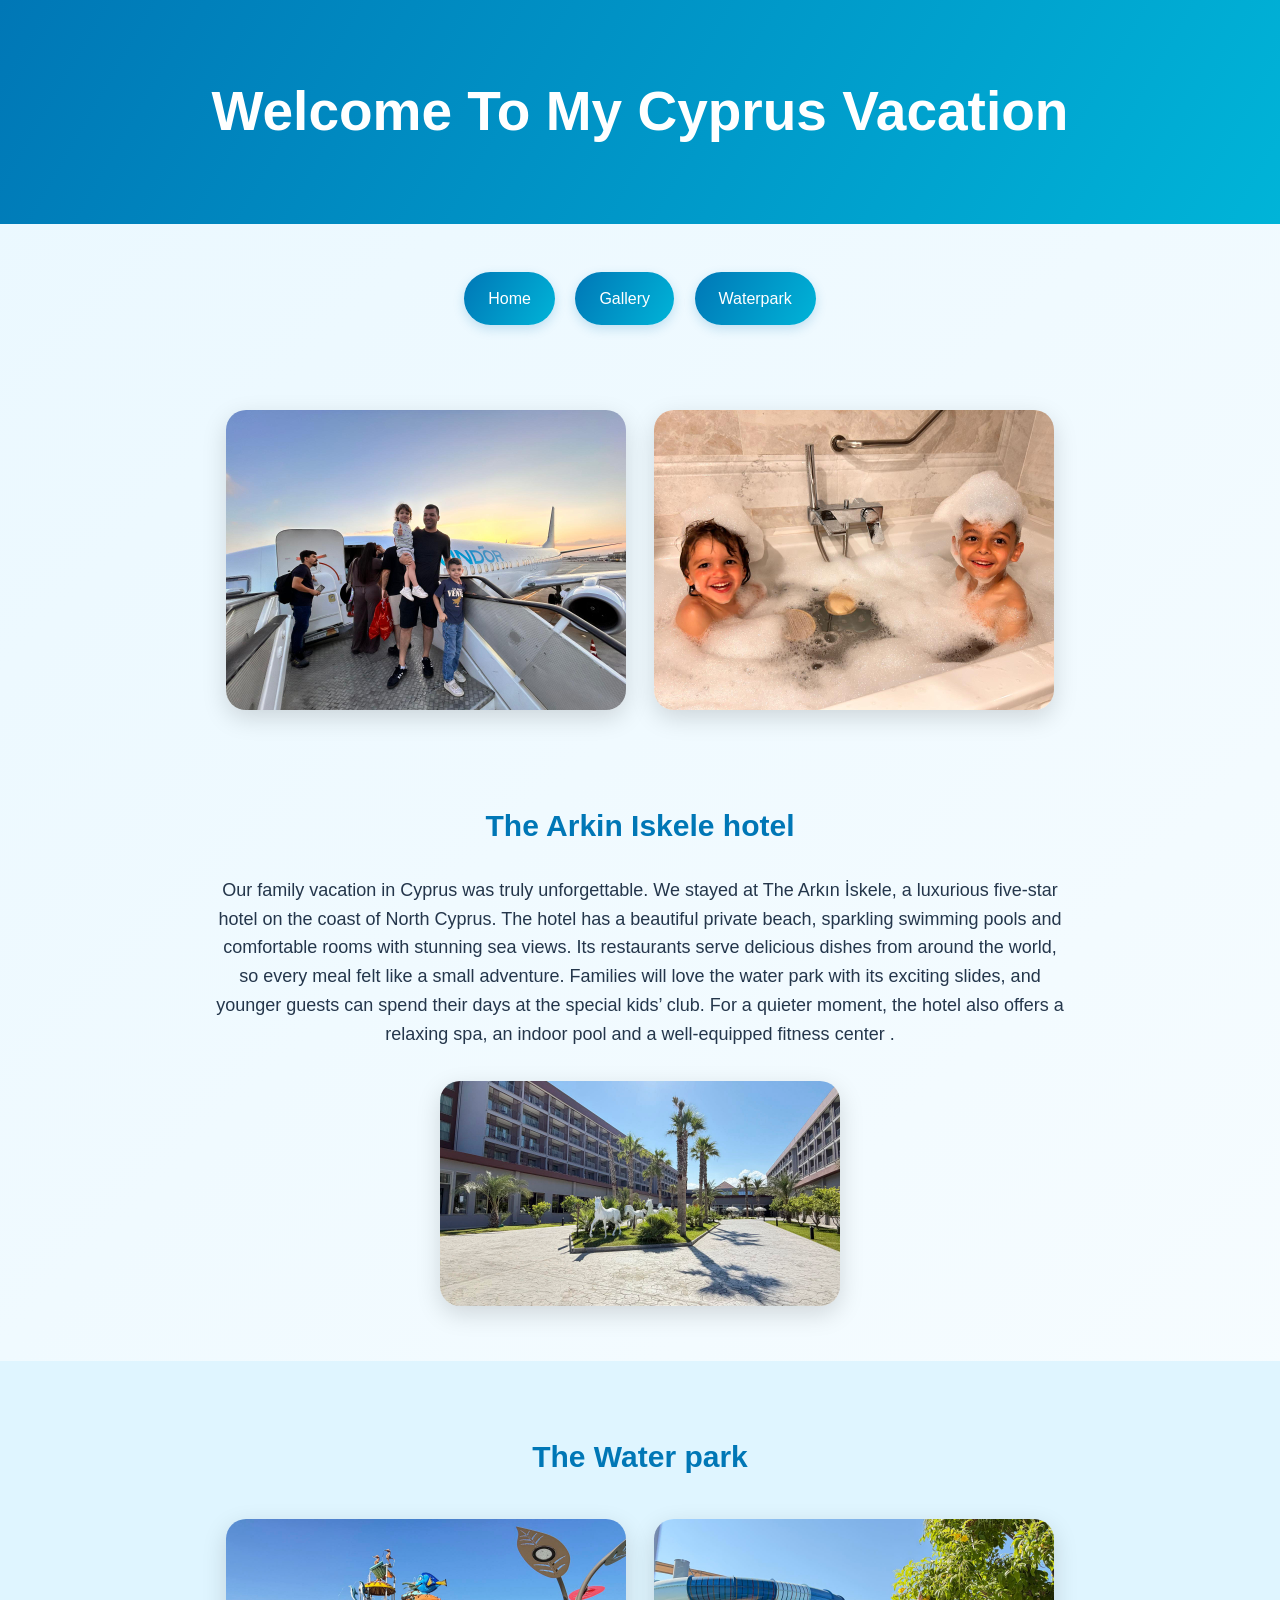
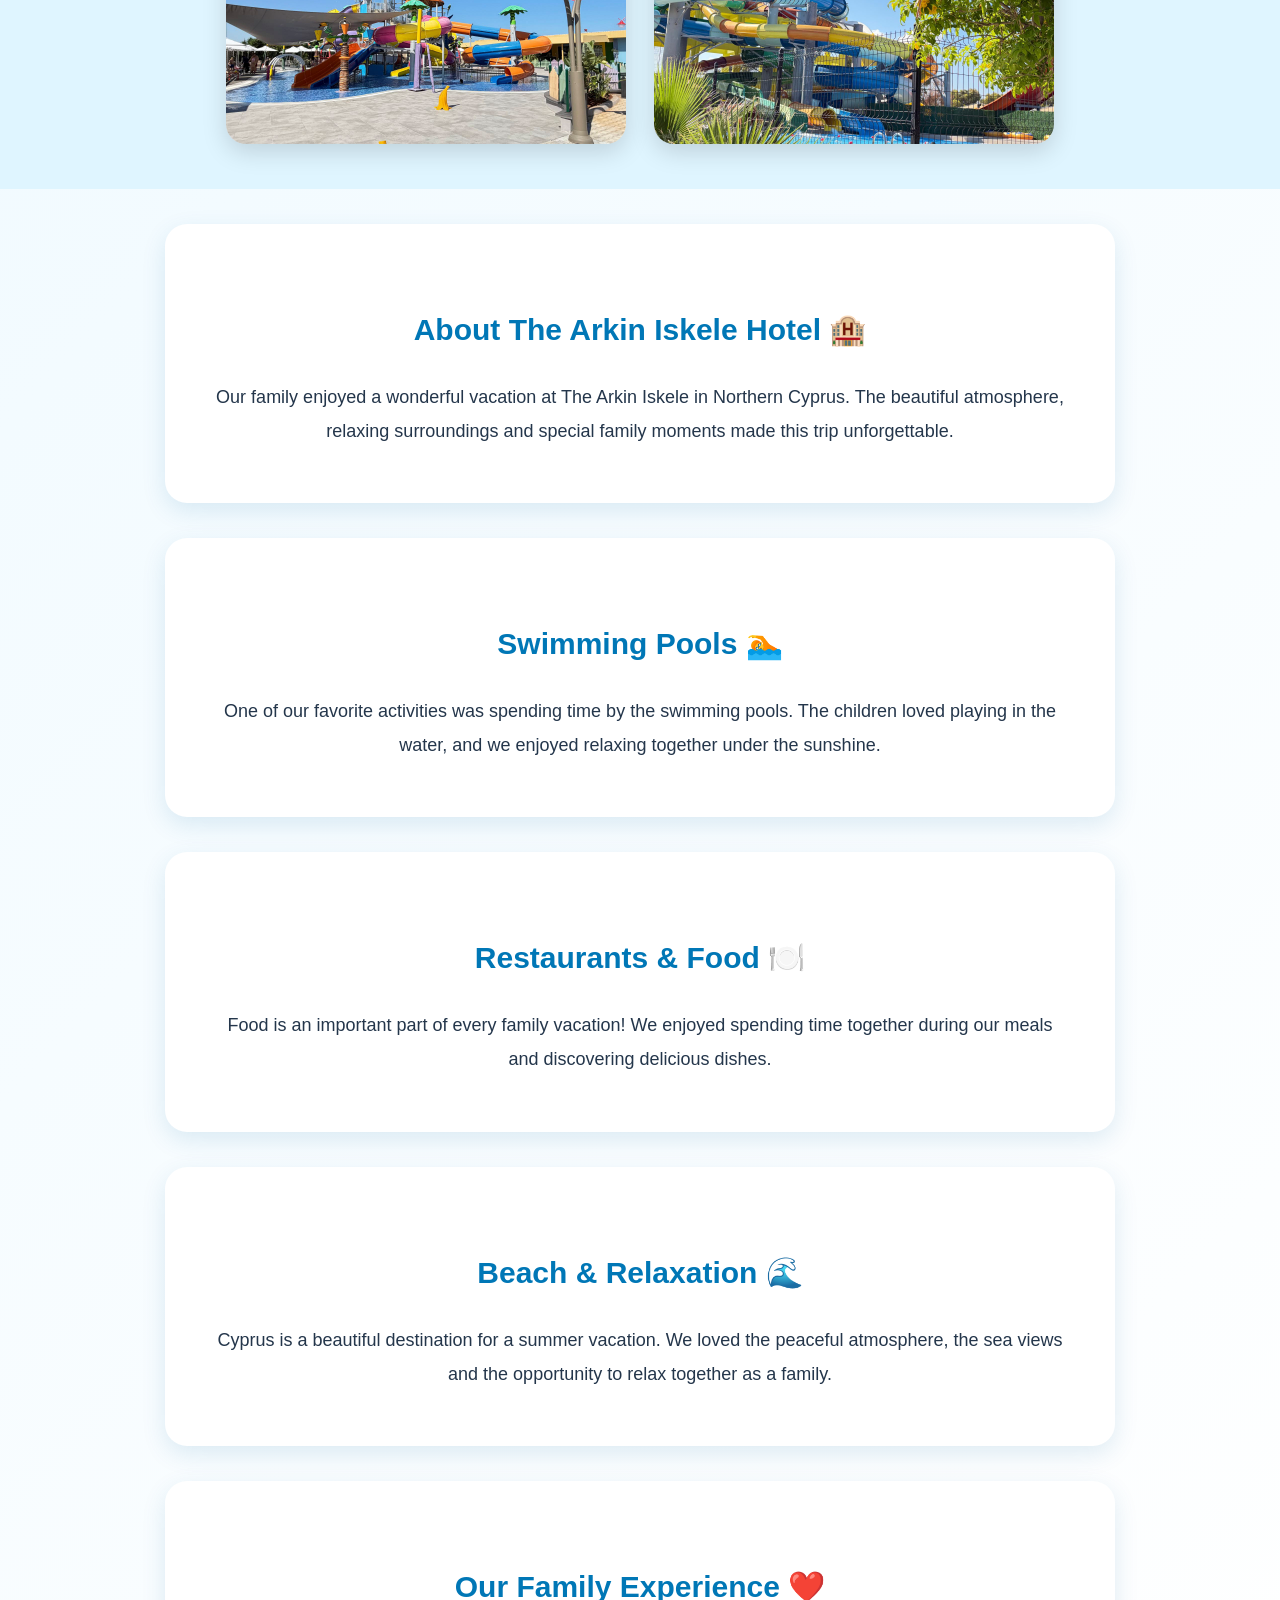
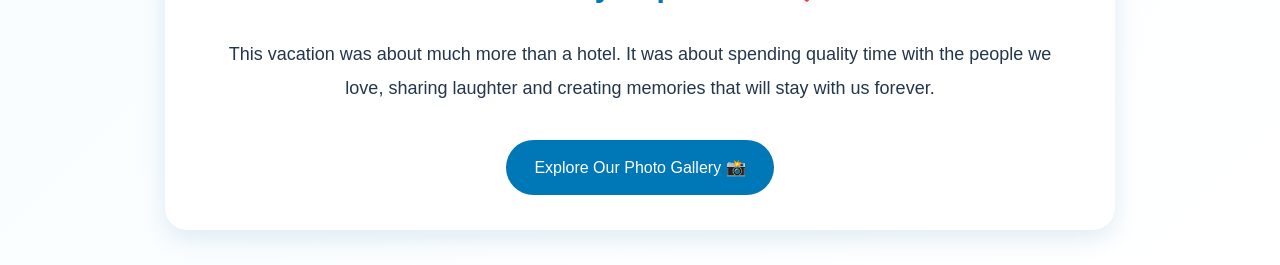
<file: index.html>
<!DOCTYPE html>
<html lang="en">
<head>
    <title>rose's website</title>
<link rel="stylesheet" href="style.css">
</head>
<body>
<h1 id="home">
welcome to my cyprus vacation
</h1>
<nav>
<a href="index.html">Home</a>
<a href="gallery.html">Gallery</a>
<a href="#waterpark">Waterpark</a>
</nav>
<div id="gallery">
<img src="images/family.jpeg" width="400">
<img src="images/kids.jpeg" width="400">
</div>
<h2>The Arkin Iskele hotel</h2>
<p>Our family vacation in Cyprus was truly unforgettable. We stayed at The Arkın İskele, a luxurious five-star hotel on the coast of North Cyprus. The hotel has a beautiful private beach, sparkling swimming pools and comfortable rooms with stunning sea views. Its restaurants serve delicious dishes from around the world, so every meal felt like a small adventure. Families will love the water park with its exciting slides, and younger guests can spend their days at the special kids’ club. For a quieter moment, the hotel also offers a relaxing spa, an indoor pool and a well-equipped fitness center
.</p>
<img src="images/hotel.jpg" width="400">
<div id="waterpark">
<h2> The Water park </h2>
<img src="images/park.jpg" width="400">
<img src="images/park1.jpeg" width="400">
</div>
<section id="about-hotel" class="hotel-section">
  <h2>About The Arkin Iskele Hotel 🏨</h2>
  <p>Our family enjoyed a wonderful vacation at The Arkin Iskele in Northern Cyprus. The beautiful atmosphere, relaxing surroundings and special family moments made this trip unforgettable.</p>
</section>

<section id="pools" class="hotel-section">
  <h2>Swimming Pools 🏊</h2>
  <p>One of our favorite activities was spending time by the swimming pools. The children loved playing in the water, and we enjoyed relaxing together under the sunshine.</p>
</section>

<section id="restaurants" class="hotel-section">
  <h2>Restaurants & Food 🍽️</h2>
  <p>Food is an important part of every family vacation! We enjoyed spending time together during our meals and discovering delicious dishes.</p>
</section>

<section id="beach" class="hotel-section">
  <h2>Beach & Relaxation 🌊</h2>
  <p>Cyprus is a beautiful destination for a summer vacation. We loved the peaceful atmosphere, the sea views and the opportunity to relax together as a family.</p>
</section>

<section id="experience" class="hotel-section">
  <h2>Our Family Experience ❤️</h2>
  <p>This vacation was about much more than a hotel. It was about spending quality time with the people we love, sharing laughter and creating memories that will stay with us forever.</p>
  <a href="gallery.html" class="explore-button">Explore Our Photo Gallery 📸</a>
</section>

<style>
.hotel-section {
  background: white;
  margin: 35px auto;
  padding: 35px 25px;
  max-width: 900px;
  border-radius: 22px;
  box-shadow: 0 8px 25px rgba(0, 100, 160, 0.12);
}
.hotel-section h2 {
  color: #0077b6;
}
.hotel-section p {
  line-height: 1.9;
}
.explore-button {
  display: inline-block;
  background: #0077b6;
  color: white;
  padding: 14px 28px;
  border-radius: 30px;
  text-decoration: none;
  margin-top: 15px;
}
.explore-button:hover {
  background: #023e8a;
}
</style>
</file>
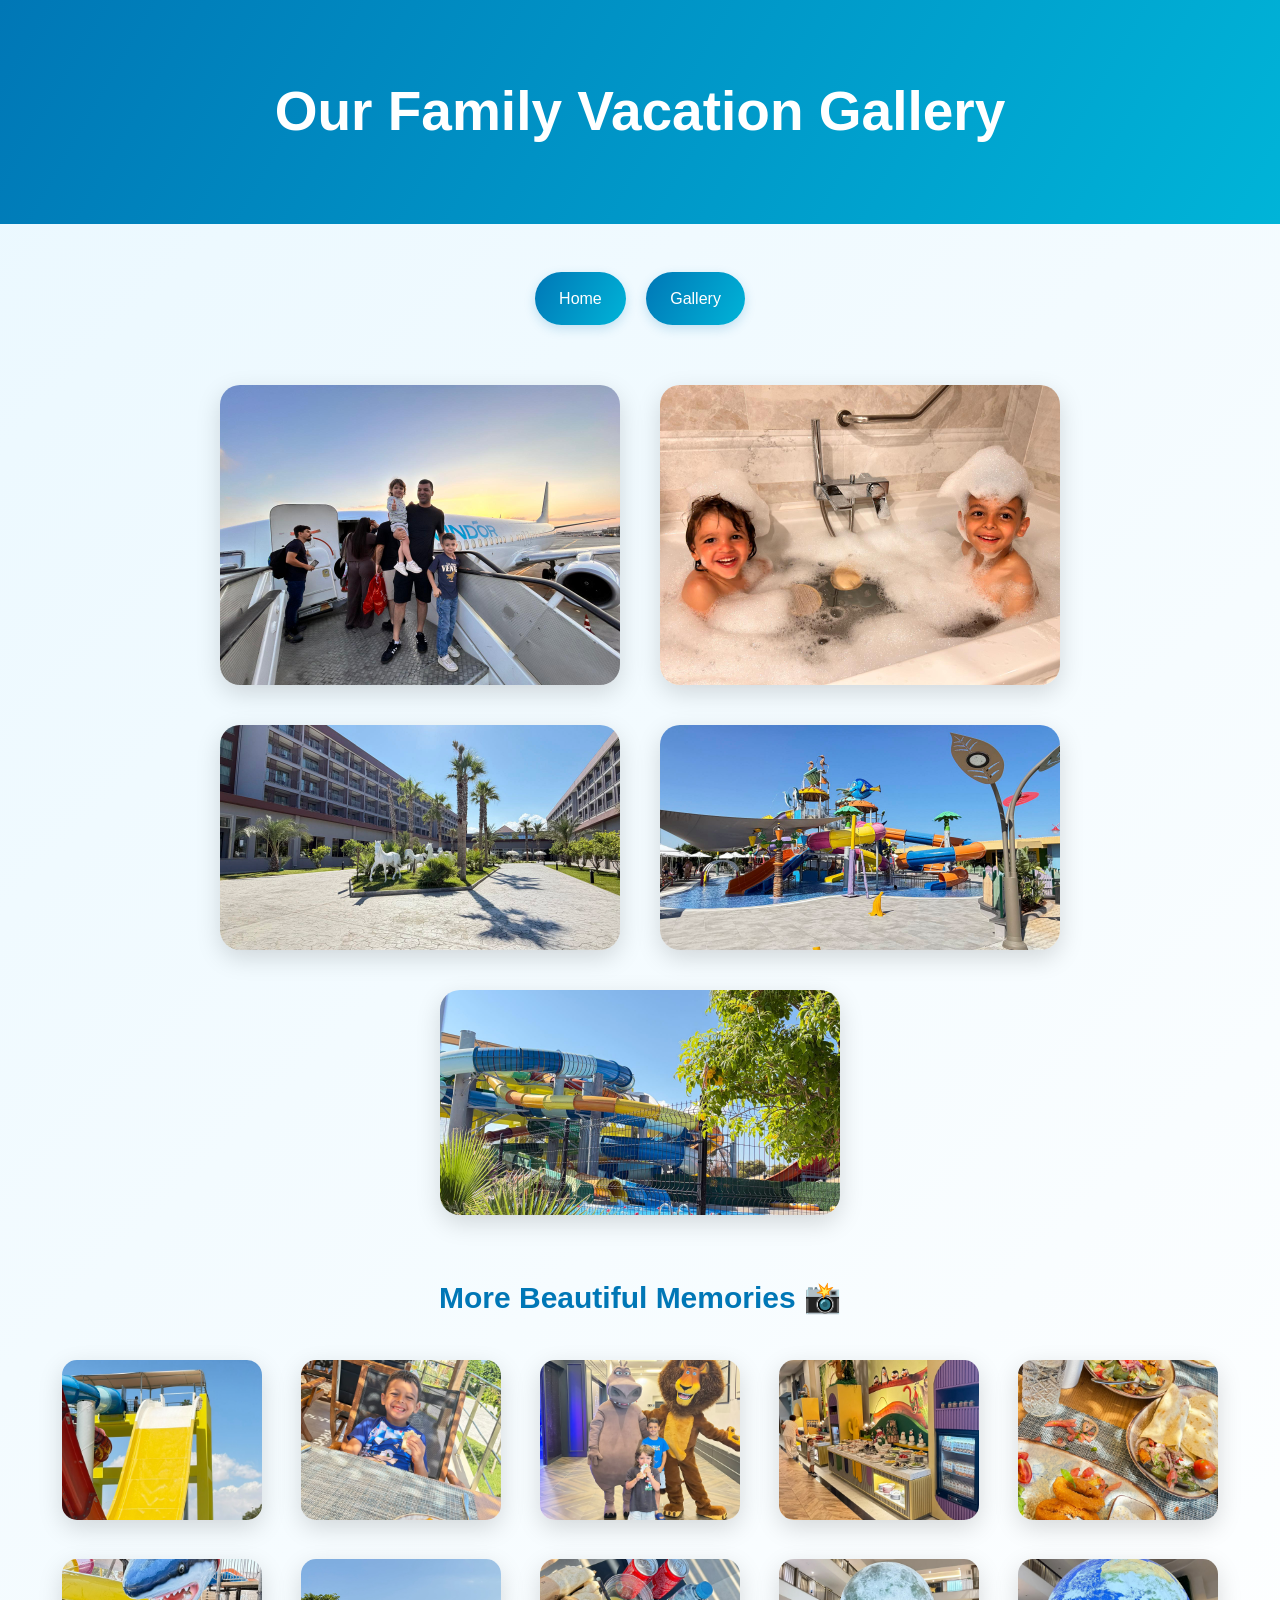
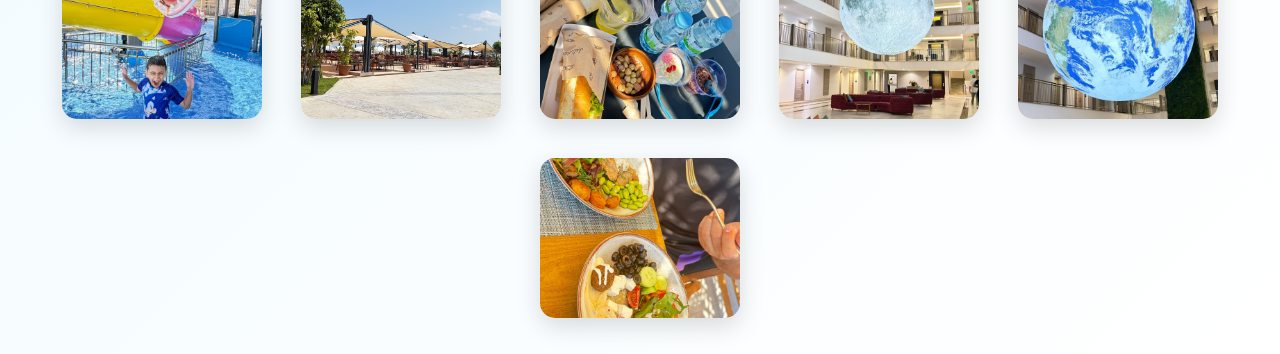
<file: gallery.html>
<!DOCTYPE html>
<html lang="en">
<head>
  <meta charset="UTF-8">
  <title>My Cyprus Gallery</title>
  <link rel="stylesheet" href="style.css">
</head>
<body>
  <h1>Our Family Vacation Gallery</h1>
  <nav>
    <a href="index.html">Home</a>
    <a href="gallery.html">Gallery</a>
  </nav>
  <div class="gallery">
    <img src="images/family.jpeg" alt="Family vacation">
    <img src="images/kids.jpeg" alt="Kids">
    <img src="images/hotel.jpg" alt="Hotel">
    <img src="images/park.jpg" alt="Waterpark">
    <img src="images/park1.jpeg" alt="Water slides">
  </div>
  <style>
.gallery img {
  cursor: pointer;
}
#bigPhoto {
  display: none;
  position: fixed;
  inset: 0;
  background: rgba(0,0,0,0.9);
  z-index: 9999;
  justify-content: center;
  align-items: center;
}
#bigPhoto img {
  max-width: 90vw;
  max-height: 85vh;
  object-fit: contain;
}
#closePhoto {
  position: absolute;
  top: 15px;
  right: 25px;
  color: white;
  font-size: 40px;
  cursor: pointer;
}
</style>

<div id="bigPhoto">
  <span id="closePhoto">&times;</span>
  <img id="selectedPhoto" alt="Enlarged vacation photo">
</div>


<section class="new-photos">
<h2>More Beautiful Memories 📸</h2>
<div id="extraGallery" class="gallery">
<img src="images/water1.jpeg" alt="Vacation photo 1" onclick="document.getElementById('selectedPhoto').src=this.src;document.getElementById('bigPhoto').style.display='flex'">
<img src="images/water2.jpeg" alt="Vacation photo 2" onclick="document.getElementById('selectedPhoto').src=this.src;document.getElementById('bigPhoto').style.display='flex'">
<img src="images/water3.jpeg" alt="Vacation photo 3" onclick="document.getElementById('selectedPhoto').src=this.src;document.getElementById('bigPhoto').style.display='flex'">
<img src="images/water4.jpeg" alt="Vacation photo 4" onclick="document.getElementById('selectedPhoto').src=this.src;document.getElementById('bigPhoto').style.display='flex'">
<img src="images/water5.jpeg" alt="Vacation photo 5" onclick="document.getElementById('selectedPhoto').src=this.src;document.getElementById('bigPhoto').style.display='flex'">
<img src="images/water6.jpeg" alt="Vacation photo 6" onclick="document.getElementById('selectedPhoto').src=this.src;document.getElementById('bigPhoto').style.display='flex'">
<img src="images/water7.jpeg" alt="Vacation photo 7" onclick="document.getElementById('selectedPhoto').src=this.src;document.getElementById('bigPhoto').style.display='flex'">
<img src="images/water8.jpeg" alt="Vacation photo 8" onclick="document.getElementById('selectedPhoto').src=this.src;document.getElementById('bigPhoto').style.display='flex'">
<img src="images/water9.jpeg" alt="Vacation photo 9" onclick="document.getElementById('selectedPhoto').src=this.src;document.getElementById('bigPhoto').style.display='flex'">
<img src="images/water10.jpeg" alt="Vacation photo 10" onclick="document.getElementById('selectedPhoto').src=this.src;document.getElementById('bigPhoto').style.display='flex'">
<img src="images/water11.jpeg" alt="Vacation photo 11" onclick="document.getElementById('selectedPhoto').src=this.src;document.getElementById('bigPhoto').style.display='flex'">
</div>
</section>
</file>
<file: style.css>
body {
    background-color: lightblue;
    text-align: center;
    font-family: Arial;
}

h1 {
    color: darkblue;
}

p {
    max-width: 700px;
    margin: 0 auto 24px;
    line-height: 1.6;
}

.gallery {
    display: flex;
    justify-content: center;
    flex-wrap: wrap;
    gap: 16px;
    margin-bottom: 24px;
}

.gallery img {
    width: 400px;
    max-width: 100%;
    border-radius: 20px;
}

nav {
margin: 25px;
}

nav a {
background-color: darkblue;
color: white;
padding: 12px 20px;
margin: 8px;
border-radius: 10px;
text-decoration: none;
display: inline-block;
}
 /* Beautiful vacation website design */
body {
  font-family: Arial, sans-serif;
  background: linear-gradient(135deg, #eaf8ff, #ffffff);
  color: #24364b;
  margin: 0;
  text-align: center;
  line-height: 1.7;
}

h1 {
  background: linear-gradient(120deg, #0077b6, #00b4d8);
  color: white;
  padding: 65px 20px;
  margin: 0;
  font-size: clamp(30px, 5vw, 55px);
  text-transform: capitalize;
}

h2 {
  color: #0077b6;
  font-size: 30px;
  margin-top: 45px;
}

p {
  font-size: 18px;
  max-width: 850px;
  margin: 20px auto;
  padding: 0 15px;
}

nav {
  padding: 15px;
}

nav a {
  background: linear-gradient(120deg, #0077b6, #00b4d8);
  color: white;
  border-radius: 30px;
  padding: 13px 24px;
  box-shadow: 0 4px 12px #0077b633;
  transition: 0.3s;
}

nav a:hover {
  background: #023e8a;
  transform: translateY(-3px);
}

img {
  max-width: 90%;
  height: auto;
  border-radius: 20px;
  margin: 12px;
  box-shadow: 0 8px 25px #00000025;
  transition: transform 0.3s;
}

img:hover {
  transform: scale(1.04);
}

#gallery, #waterpark {
  padding: 25px 15px;
}

#waterpark {
  background: #dff5ff;
  margin-top: 35px;
}

@media (max-width: 600px) {
  nav a {
    padding: 10px 15px;
    margin: 5px;
  }
  h2 {
    font-size: 25px;
  }
}
#extraGallery {

  display: flex;

  flex-wrap: wrap;

  justify-content: center;

  gap: 15px;

}

#extraGallery img {

  width: 200px;

  height: 160px;

  object-fit: cover;

  border-radius: 15px;

  cursor: pointer;

}
</file>
